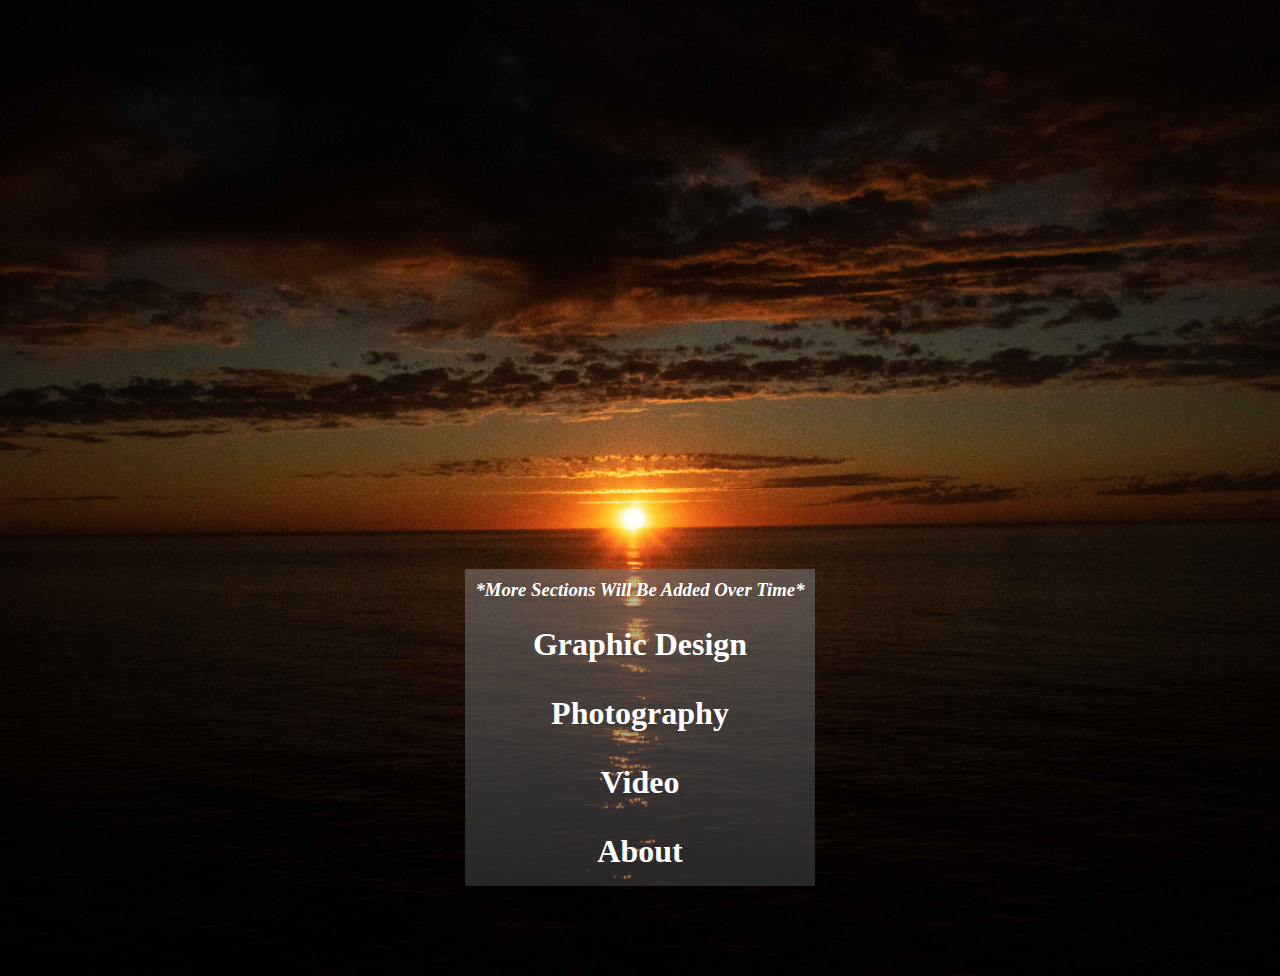
<file: index.html>
<!DOCTYPE html>
    <html lang="en">
    <head>
        <meta charset="UTF-8">
        <title>Zzyzx Varvel Portfolio</title>
        <meta name="keywords" content="Las Vegas, Portfolio, Zzyzx Varvel, ZD Graphics">
        <meta name="author" content="Zzyzx Varvel">
        <meta name="viewport" content="width=device-width, initial-scale=1.0">
        <link rel="stylesheet" type="text/css" href="mystyle.css">
    </head>
    
    <style>
        body {
            background-image: url(images/Homepage_Opt.jpg)
        }
        
        .logo img {
            position: absolute;
        }
        
    </style>
    
    <body>
                
           <div class="logo">
               <a href="index.html">
                   <img alt="Logo/Home Page" src="images/logohorizontalwhite.png" width="300">
               </a>
           </div>
                  
        <div class="backgroundimg">
           
            <div class="homemenu">
               
                <h3><i>*More Sections Will Be Added Over Time*</i></h3>
                <a href="graphic design.html"><h1>Graphic Design</h1></a>
<!--                <a href="concept art.html"><h1>Concept Art</h1></a>-->
                <a href="photography.html"><h1>Photography</h1></a>
                <a href="video.html"><h1>Video</h1></a>
                <a href="about.html"><h1>About</h1></a>
                
            </div>
            
            
        </div>       
        
    </body>
    </html>
</file>
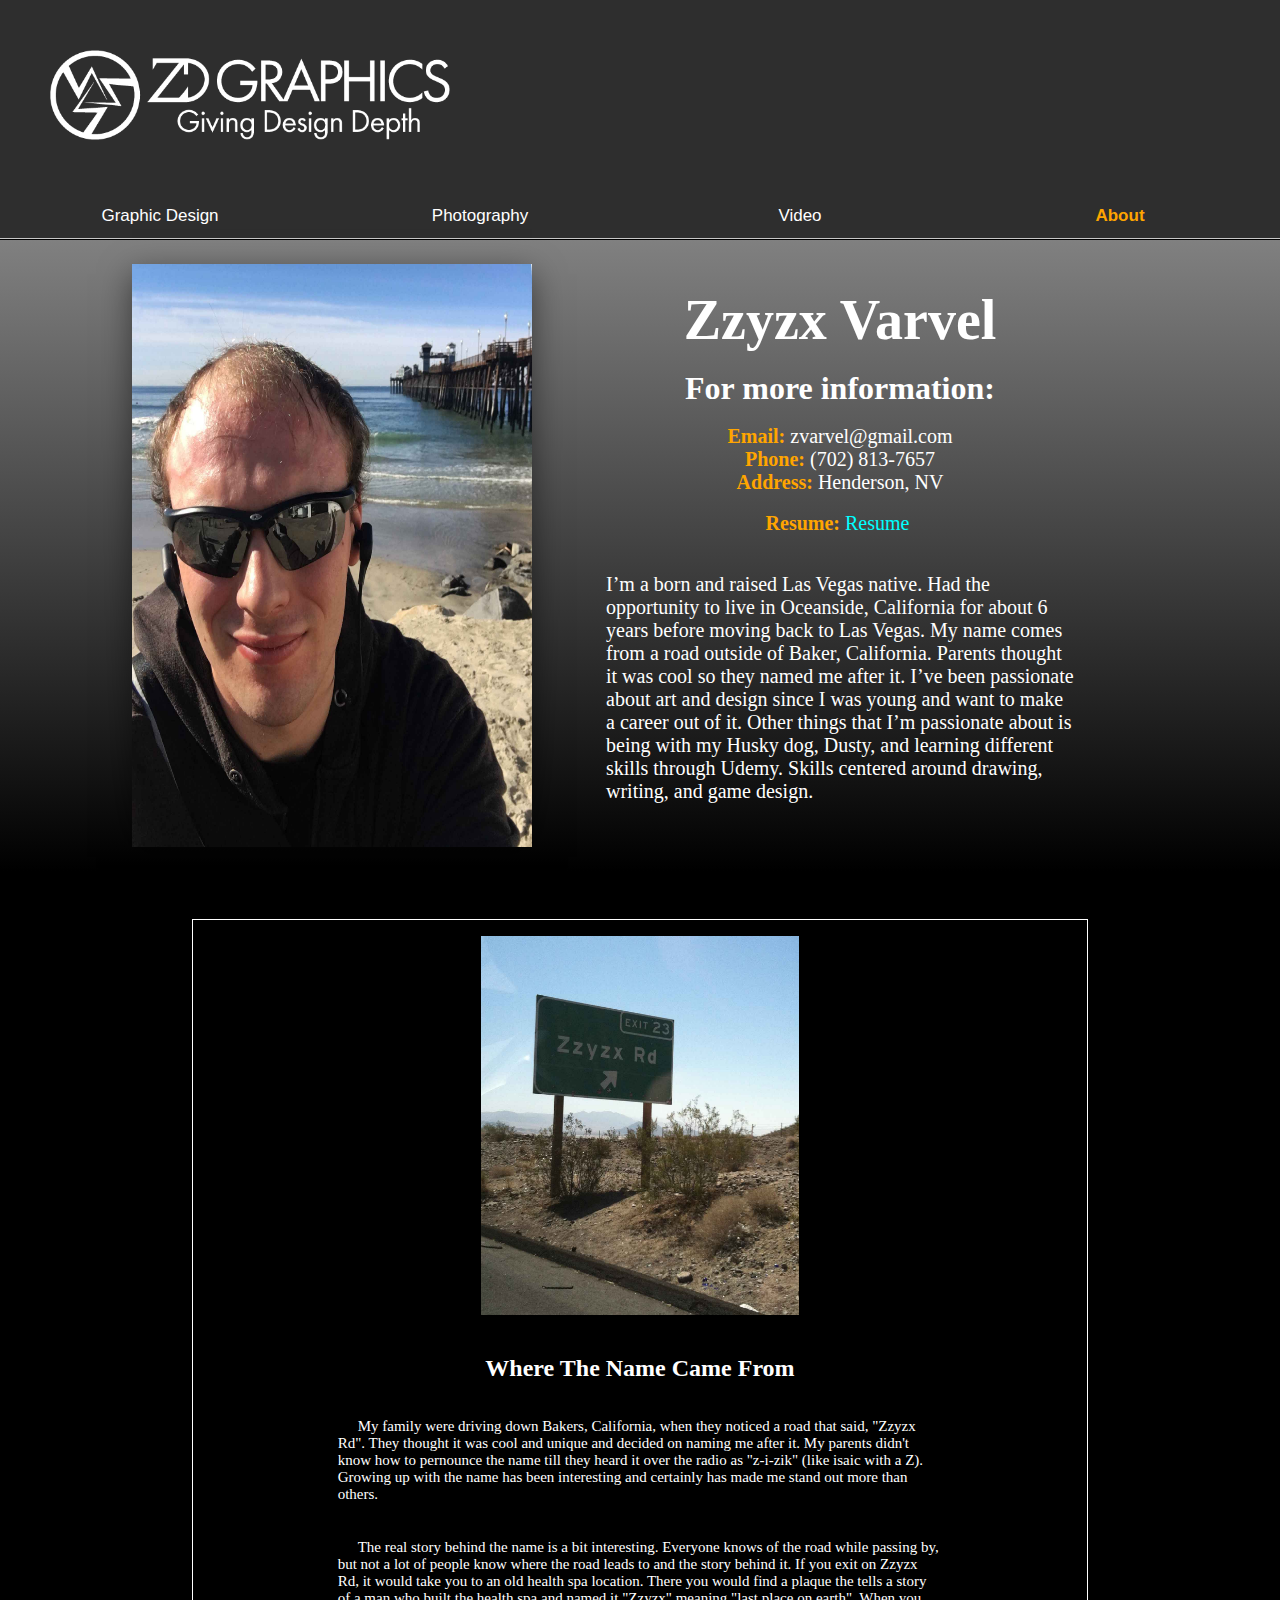
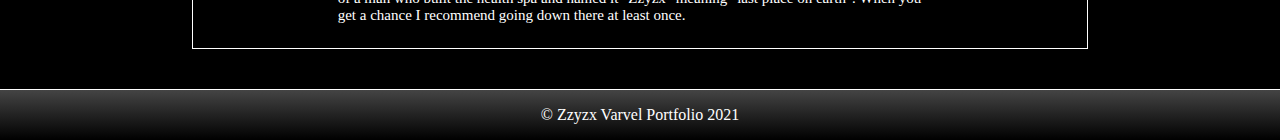
<file: about.html>
<!DOCTYPE html>
    <html lang="en">
    <head>
        <meta charset="UTF-8">
        <title>Zzyzx Varvel Portfolio</title>
        <meta name="keywords" content="Las Vegas, Portfolio, Zzyzx Varvel, ZD Graphics">
        <meta name="author" content="Zzyzx Varvel">
        <meta name="viewport" content="width=device-width, initial-scale=1.0">
        <link rel="stylesheet" type="text/css" href="mystyle.css">
    </head>
    
    <header>
      
        <div class="logo">
            <a href="index.html">
                <img alt="Logo/Home Page" src="images/logohorizontalwhite.png" width="500">
            </a>
        </div>
          
        <div class="nav">
            <a href="graphic%20design.html">Graphic Design</a>
<!--            <a href="concept art.html">Concept Art</a>-->
            <a href="photography.html">Photography</a>
            <a href="video.html">Video</a>
            <a href="about.html" style="color: orange"><b>About</b></a>
        </div>
        
    </header>
    
    <body>
       
        <div class="contactcontainer">
          
           <div class="profile">
               
                <img src="images/pfpic_Opt.jpg" alt="profile picture" style="width: 100%; max-width: 400px">
                
                <div class="contactinfo">
                 
                  <h1>Zzyzx Varvel</h1>
<!--                    <h3><i>Graphic Designer, Concept Artist, Photographer</i></h3>-->
                  <br>
                  <h2>For more information:</h2>
                  <br>
                  <p><b>Email:</b> zvarvel@gmail.com</p>
                  <p><b>Phone:</b> (702) 813-7657</p>
                  <p><b>Address:</b> Henderson, NV</p>
                  <br>
                  <p><b>Resume:</b><a target="_blank" href="images/Graphic%20Resume.pdf">Resume</a></p>
                  <br>
                <div class="bio">
                    <p>I’m a born and raised Las Vegas native. Had the opportunity to live in Oceanside, California for about 6 years before moving back to Las Vegas. My name comes from a road outside of Baker, California. Parents thought it was cool so they named me after it. I’ve been passionate about art and design since I was young and want to make a career out of it. Other things that I’m passionate about is being with my Husky dog, Dusty, and learning different skills through Udemy. Skills centered around drawing, writing, and game design.</p>
                </div>
                </div>
            </div>
                  
           <article>
            
               <section>
                   <img src="images/Zzyzx-Road_Opt.jpg" alt="Zzyzx Road" style="width: 100%; max-width: 350px">

                   <div class="text">
                       <h2>Where The Name Came From</h2>
                       <br>
                       <br>
                       <p style="text-indent: 20px">My family were driving down Bakers, California, when they noticed a road that said, "Zzyzx Rd". They thought it was cool and unique and decided on naming me after it. My parents didn't know how to pernounce the name till they heard it over the radio as "z-i-zik" (like isaic with a Z). Growing up with the name has been interesting and certainly has made me stand out more than others.</p>
                       <br>
                       <br>
                       <p style="text-indent: 20px">The real story behind the name is a bit interesting. Everyone knows of the road while passing by, but not a lot of people know where the road leads to and the story behind it. If you exit on Zzyzx Rd, it would take you to an old health spa location. There you would find a plaque the tells a story of a man who built the health spa and named it "Zzyzx" meaning "last place on earth". When you get a chance I recommend going down there at least once.</p>
                   </div>
               </section>
               
<!--
               <section>
                   <div class="text">
                       <h2>How I Started</h2>
                       <br>
                       <br>
                       <p style="text-indent: 20px"></p>
                   </div>                   
               </section>
-->
               
           </article>
        </div>
        
    </body>
    
    <footer>
        <p>&copy; Zzyzx Varvel Portfolio 2021</p>
    </footer>
    
    </html>
</file>
<file: mystyle.css>
@charset "utf-8";
/* CSS Document */

* {
    box-sizing: border-box;
    margin: 0;
    padding: 0;
}

body {
    background-color: black;
}

/* Header */
header {
    margin-left: auto;
    margin-right: auto;
    height: 200px;
    background-color: #2e2e2e;
    display: block; 
}

.logo img {
    position: relative;
    padding: 50px;
}

.nav {
    width: 100%;
    overflow: auto;
}

.nav a {
    float: left;
    padding: 12px;
    color: white;
    text-decoration: none;
    font-size: 17px;
    width: 25%;
    text-align: center;
    background-color: #2e2e2e;
    border-bottom: 1px solid #c7c7c7;
    font-family: sans-serif;
}

.nav a:hover {
    background-image: linear-gradient(#2e2e2e, #474747, #b3b3b3);
    color: orange;
}

@media screen and (max-width: 500px) {
    .nav a {
        float: none;
        display: block;
        width: 100%;
        text-align: left;
    }
}

/* Home */
.backgroundimg {
    background-image: url("images/Homepage_Opt.jpg");
    background-size: cover;
    position: relative;
    background-position: center center;
    height: 61em;
    display: flex;
    justify-content: space-around;
}

.homemenu {
    display: flex;
    clear: both;
    flex-flow: column;
    background-image: linear-gradient(rgba(128, 128, 128, 0.51), rgba(75, 75, 75, 0.5));
    text-align: center;
    width: 350px;
    margin: 10px;
    position: absolute;
    bottom: 5em;
}

.homemenu li {
    display: block;
    list-style-type: none;
}

.homemenu a {
    padding: 1em;
    color: white;
    text-decoration: none;
    font-family: calibri;
}

.homemenu a:hover {
    background-color: #222222;
    color: orange;
}

.homemenu h3 {
    padding: 0.5em;
    color: white;
}

@media screen and (max-width: 600px) {
    
}

/* Portfolio */
.info {
    margin: 4rem 0;
    color: white;
    text-align: center;
}

.container {
    display: flex;
    justify-content: space-around;
    flex-wrap: wrap;
    clear: both;
    padding: 0 1.5rem;
    margin: auto;
    max-width: 160rem;
}

.gallery {
    display: grid;
    grid-template-columns: repeat(4, 1fr);
    grid-template-rows: auto;
    grid-gap: 1.5rem;
}

.gallery a {
    display: flex;
    width: 100%;
    height: auto;
    padding-top: 1.5rem;
    padding: 1em;
    border: 1px solid white;
}

.gallery img {
    object-fit: contain;
}

#myImg:hover {
    transition: 0.3s;
    opacity: 0.7;
}

@media screen and (max-width: 800px) {
    .gallery {
        display: grid;
        grid-template-columns: repeat(2, 1fr);
        grid-template-rows: auto;
        grid-gap: 1.5rem;
    }
}

@media screen and (max-width: 600px) {
    .gallery {
        display: grid;
        grid-template-columns: repeat(1, 1fr);
        grid-template-rows: auto;
    }
    
    .info {
        margin-top: 6em;
    }
}



/* About */
.contactcontainer {
    margin: 2.5em 0;
    display: flex;
    clear: both;
    justify-content: center;
    flex-direction: column;
    align-content: center;
    color: white;
}

h1, h2 {
    text-align: center;
}

.profile {
    display: flex;
    justify-content: center;
    background-image: linear-gradient(gray, black);
    padding: 1.5em;
    flex-wrap: wrap;
}

.profile img {
    box-shadow: 0 10px 30px 0 rgba(0, 0, 0, 0.5);
}

.contactinfo {
    text-align: center;
    display: flex;
    flex-flow: column;
    width: 50%;
    font-size: 1em;
    padding: 1.5em;
}

.contactinfo h1 {
    font-family: serif;
    font-size: 3.5em;
}

.contactinfo h2 {
    font-size: 2em;
}

.contactinfo h3 {
    font-family: sans-serif;
    font-weight: lighter;
}

.contactinfo p {
    text-align: center;
    font-size: 20px;
}

.contactinfo b {
    color: orange;
}

.contactinfo a {
    text-decoration: none;
    padding: 5px;
    color: aqua;
}

.bio {
    padding: 20px 50px;
}

.bio p {
    text-align: left;    
}

article > section {
    display: flex;
    flex-wrap: wrap;
    justify-content: space-around;
    clear: both;
    margin-top: 3em;
    border: 1px solid white;
    width: 70%;
    margin-left: auto;
    margin-right: auto;
}

section img {
    width: 100%;
    padding: 1em;
}

.text {
    width: 73%;
    padding: 1.5em;
}

.text p {
    font-size: 15px;
}

@media screen and (max-width: 800px) {
    section  {
        justify-content: center;
    }
    
    .text {
        width: 50%;
    }
}

@media screen and (max-width: 600px) {
    .contactcontainer {
        margin-top: 6em;
    }
    
    .contactinfo {
        width: 100%;
    }
    
    section {
        flex-direction: column;
        justify-content: center;
    }
    
    .text {
        width: 100%;
    }
}

/* Footer */
footer {
    color: white;
    text-align: center;
    border-top: 1px solid white;
    background-image: linear-gradient(rgba(136, 136, 136, 0.5),rgba(0, 0, 0, 0.5));
    padding: 1rem;
    margin-top: 2em;
}
</file>
